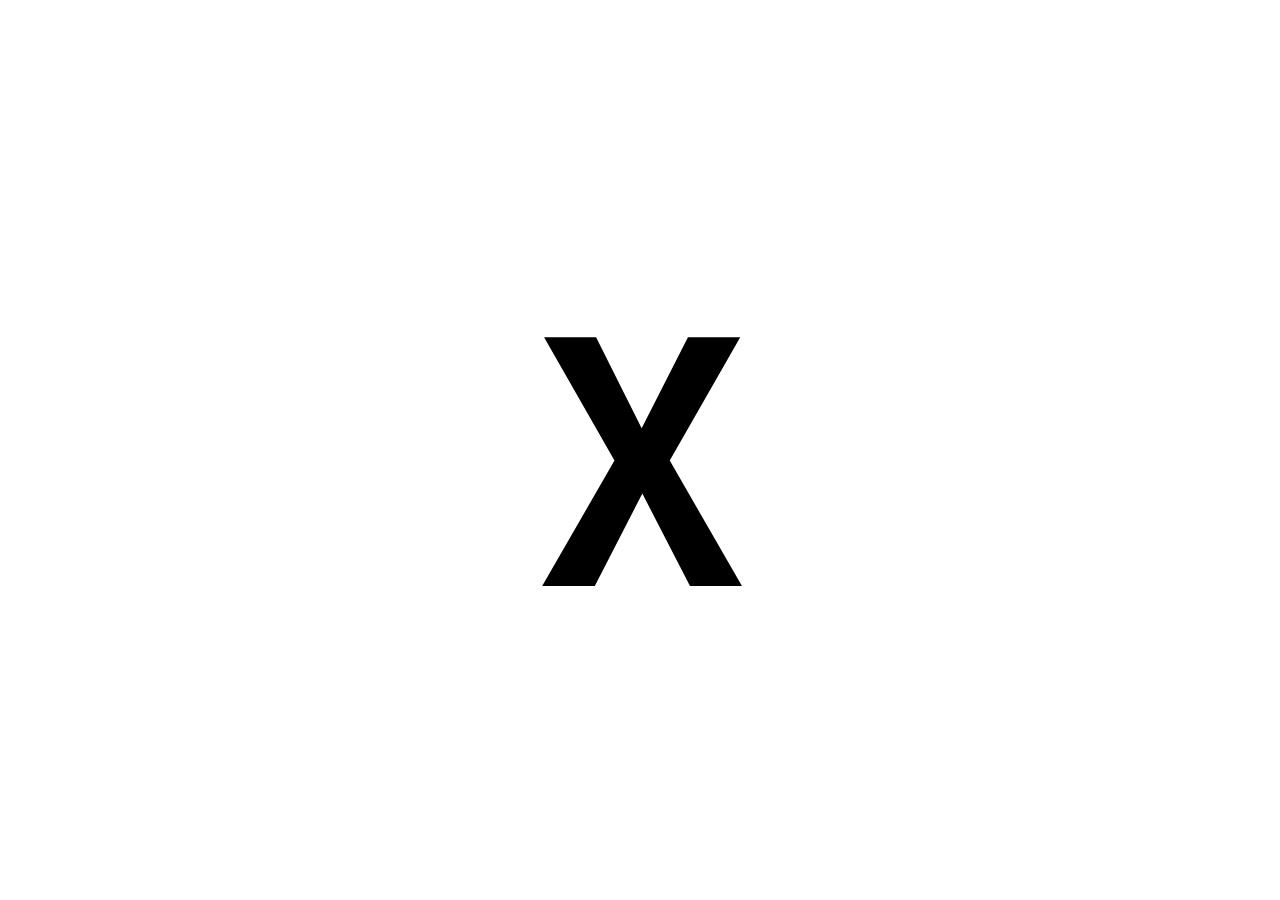
<file: index.html>
<!DOCTYPE html>
<html class="no-touch" lang="en-US">
<head>
    <meta charset="UTF-8">
    <meta name="viewport" content="width=device-width, initial-scale=1.0">
    <title>daxos.capital</title>
    <meta name="description" content="We invest in startups...early">
    <link rel="stylesheet" href="css/style.css">
</head>
<body class="home home-page l-body header_hor state_default">
    <div class="preloader"></div>
    <div class="l-canvas">
        <header id="page-header" class="l-header pos_static">
            <div class="l-subheader at_middle">
                <div class="l-subheader-h">
                    <div class="l-subheader-cell at_left">
                        <div class="logo-border">
                            <a href="index.html">
                                <h1>Daxos|Capital</h1>
                            </a>
                        </div>
                    </div>
                    <div class="l-subheader-cell at_right">
                        <div class="daxos-menu">
                            <div class="nav-right">
                                <div class="nav-button">
                                    <div class="bar top"></div>
                                    <div class="bar middle"></div>
                                    <div class="bar bottom"></div>
                                </div>
                            </div>
                        </div>
                        <nav class="daxos-menu-sidebar sidebar-item">
                            <ul class="menu">
                                <li class="current-menu-item"><a href="index.html">Home</a></li>
                                <li><a href="about.html">About</a></li>
                                <li><a href="mission.html">Mission</a></li>
                                <li><a href="thesis.html">Thesis</a></li>
                                <li><a href="portfolio.html">Portfolio</a></li>
                                <li><a href="contact.html">Contact</a></li>
                            </ul>
                        </nav>
                    </div>
                </div>
            </div>
        </header>

        <main id="page-content">
            <section id="fancy-text">
                <div id="fancytextwrapper">
                    <span class="typed-prefix">\ daxos capital is a seed stage angel fund supporting founders and their mission to disrupt finance \</span>
                    <div class="typed-wrapper">
                        <span class="typed-main"></span><span class="typed-cursor">|</span>
                    </div>
                </div>
            </section>
        </main>

        <footer id="page-footer" class="l-footer">
            <div class="footer-content">
                <span>Daxos|Capital</span>
            </div>
        </footer>
    </div>

    <script src="js/custom_script.js"></script>
</body>
</html>
</file>
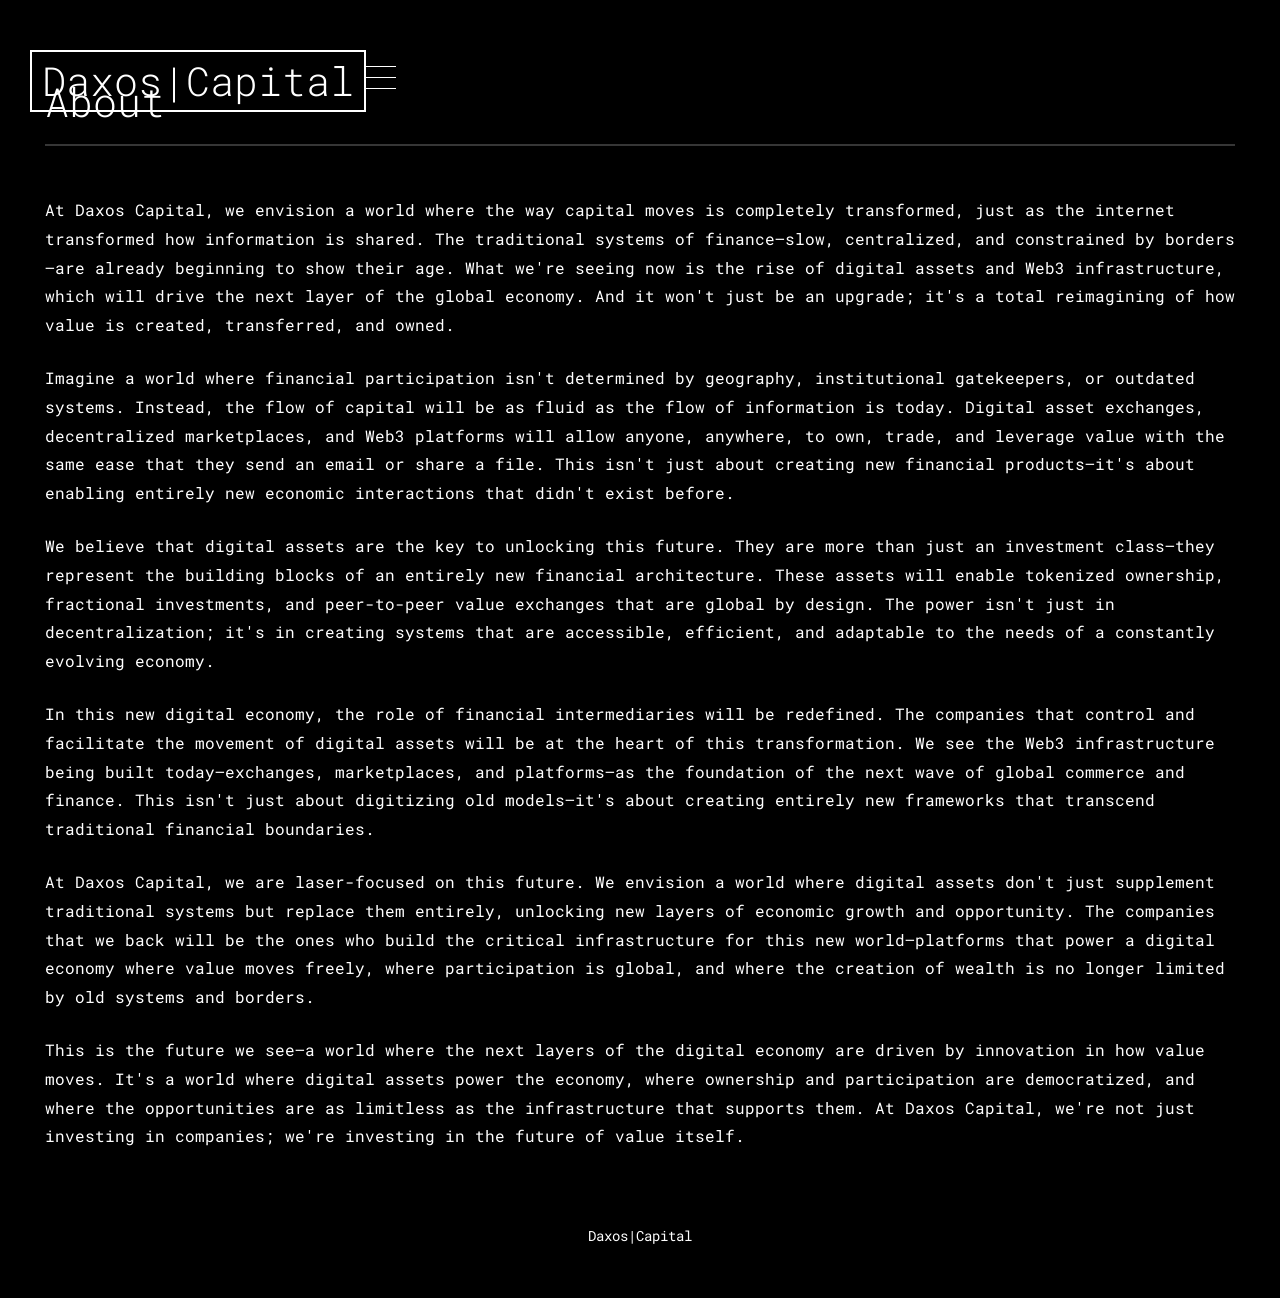
<file: about.html>
<!DOCTYPE html>
<html class="no-touch" lang="en-US">
<head>
    <meta charset="UTF-8">
    <meta name="viewport" content="width=device-width, initial-scale=1.0">
    <title>About - Daxos|Capital</title>
    <meta name="description" content="At Daxos Capital, we envision a world where the way capital moves is completely transformed.">
    <link rel="stylesheet" href="css/style.css">
</head>
<body class="page l-body header_hor state_default">
    <div class="l-canvas">
        <header id="page-header" class="l-header pos_static">
            <div class="l-subheader at_middle">
                <div class="l-subheader-h">
                    <div class="l-subheader-cell at_left">
                        <div class="logo-border">
                            <a href="index.html">
                                <h1>Daxos|Capital</h1>
                            </a>
                        </div>
                    </div>
                    <div class="l-subheader-cell at_right">
                        <div class="daxos-menu">
                            <div class="nav-right">
                                <div class="nav-button">
                                    <div class="bar top"></div>
                                    <div class="bar middle"></div>
                                    <div class="bar bottom"></div>
                                </div>
                            </div>
                        </div>
                        <nav class="daxos-menu-sidebar sidebar-item">
                            <ul class="menu">
                                <li><a href="index.html">Home</a></li>
                                <li class="current-menu-item"><a href="about.html">About</a></li>
                                <li><a href="mission.html">Mission</a></li>
                                <li><a href="thesis.html">Thesis</a></li>
                                <li><a href="portfolio.html">Portfolio</a></li>
                                <li><a href="contact.html">Contact</a></li>
                            </ul>
                        </nav>
                    </div>
                </div>
            </div>
        </header>

        <main id="page-content">
            <div class="l-section-h">
                <h1 class="entry-title">About</h1>
                <div class="page-body-content">
                    <p>At Daxos Capital, we envision a world where the way capital moves is completely transformed, just as the internet transformed how information is shared. The traditional systems of finance—slow, centralized, and constrained by borders—are already beginning to show their age. What we're seeing now is the rise of digital assets and Web3 infrastructure, which will drive the next layer of the global economy. And it won't just be an upgrade; it's a total reimagining of how value is created, transferred, and owned.</p>

                    <p>Imagine a world where financial participation isn't determined by geography, institutional gatekeepers, or outdated systems. Instead, the flow of capital will be as fluid as the flow of information is today. Digital asset exchanges, decentralized marketplaces, and Web3 platforms will allow anyone, anywhere, to own, trade, and leverage value with the same ease that they send an email or share a file. This isn't just about creating new financial products—it's about enabling entirely new economic interactions that didn't exist before.</p>

                    <p>We believe that digital assets are the key to unlocking this future. They are more than just an investment class—they represent the building blocks of an entirely new financial architecture. These assets will enable tokenized ownership, fractional investments, and peer-to-peer value exchanges that are global by design. The power isn't just in decentralization; it's in creating systems that are accessible, efficient, and adaptable to the needs of a constantly evolving economy.</p>

                    <p>In this new digital economy, the role of financial intermediaries will be redefined. The companies that control and facilitate the movement of digital assets will be at the heart of this transformation. We see the Web3 infrastructure being built today—exchanges, marketplaces, and platforms—as the foundation of the next wave of global commerce and finance. This isn't just about digitizing old models—it's about creating entirely new frameworks that transcend traditional financial boundaries.</p>

                    <p>At Daxos Capital, we are laser-focused on this future. We envision a world where digital assets don't just supplement traditional systems but replace them entirely, unlocking new layers of economic growth and opportunity. The companies that we back will be the ones who build the critical infrastructure for this new world—platforms that power a digital economy where value moves freely, where participation is global, and where the creation of wealth is no longer limited by old systems and borders.</p>

                    <p>This is the future we see—a world where the next layers of the digital economy are driven by innovation in how value moves. It's a world where digital assets power the economy, where ownership and participation are democratized, and where the opportunities are as limitless as the infrastructure that supports them. At Daxos Capital, we're not just investing in companies; we're investing in the future of value itself.</p>
                </div>
            </div>
        </main>

        <footer id="page-footer" class="l-footer">
            <div class="footer-content">
                <span>Daxos|Capital</span>
            </div>
        </footer>
    </div>

    <script src="js/custom_script.js"></script>
</body>
</html>
</file>
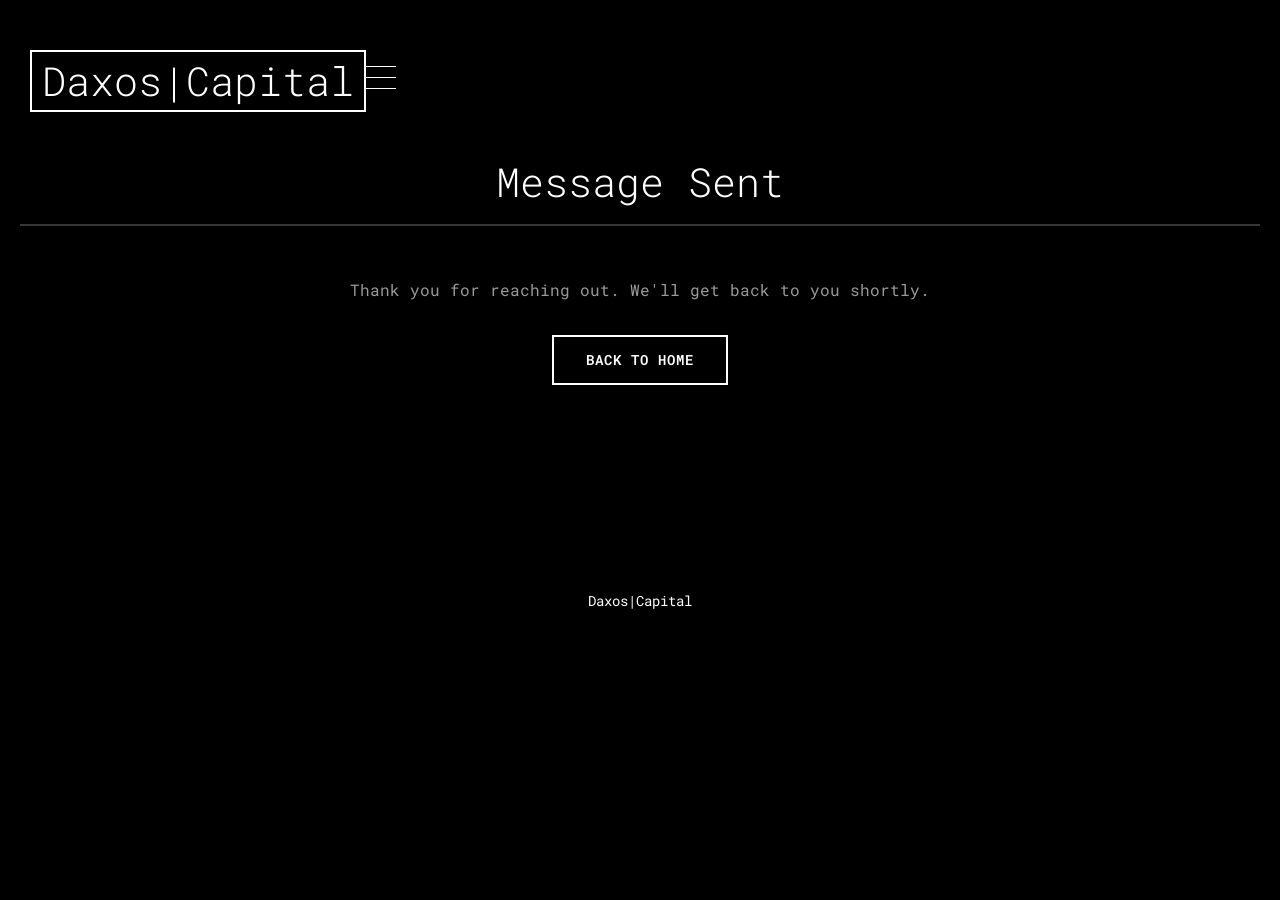
<file: contact-success.html>
<!DOCTYPE html>
<html class="no-touch" lang="en-US">
<head>
    <meta charset="UTF-8">
    <meta name="viewport" content="width=device-width, initial-scale=1.0">
    <title>Message Sent - Daxos|Capital</title>
    <link rel="stylesheet" href="css/style.css">
</head>
<body class="page l-body header_hor state_default">
    <div class="l-canvas">
        <header id="page-header" class="l-header pos_static">
            <div class="l-subheader at_middle">
                <div class="l-subheader-h">
                    <div class="l-subheader-cell at_left">
                        <div class="logo-border">
                            <a href="index.html">
                                <h1>Daxos|Capital</h1>
                            </a>
                        </div>
                    </div>
                    <div class="l-subheader-cell at_right">
                        <div class="daxos-menu">
                            <div class="nav-right">
                                <div class="nav-button">
                                    <div class="bar top"></div>
                                    <div class="bar middle"></div>
                                    <div class="bar bottom"></div>
                                </div>
                            </div>
                        </div>
                        <nav class="daxos-menu-sidebar sidebar-item">
                            <ul class="menu">
                                <li><a href="index.html">Home</a></li>
                                <li><a href="about.html">About</a></li>
                                <li><a href="mission.html">Mission</a></li>
                                <li><a href="thesis.html">Thesis</a></li>
                                <li><a href="portfolio.html">Portfolio</a></li>
                                <li><a href="contact.html">Contact</a></li>
                            </ul>
                        </nav>
                    </div>
                </div>
            </div>
        </header>

        <main id="page-content">
            <div class="l-section-h" style="text-align:center;padding:80px 20px;">
                <h1 class="entry-title">Message Sent</h1>
                <p style="font-family:var(--primary-font);color:#999;font-size:16px;margin-top:20px;line-height:1.8;">
                    Thank you for reaching out. We'll get back to you shortly.
                </p>
                <a href="index.html" class="form-submit" style="display:inline-block;margin-top:30px;text-decoration:none;">Back to Home</a>
            </div>
        </main>

        <footer id="page-footer" class="l-footer">
            <div class="footer-content">
                <span>Daxos|Capital</span>
            </div>
        </footer>
    </div>

    <script src="js/custom_script.js"></script>
</body>
</html>
</file>
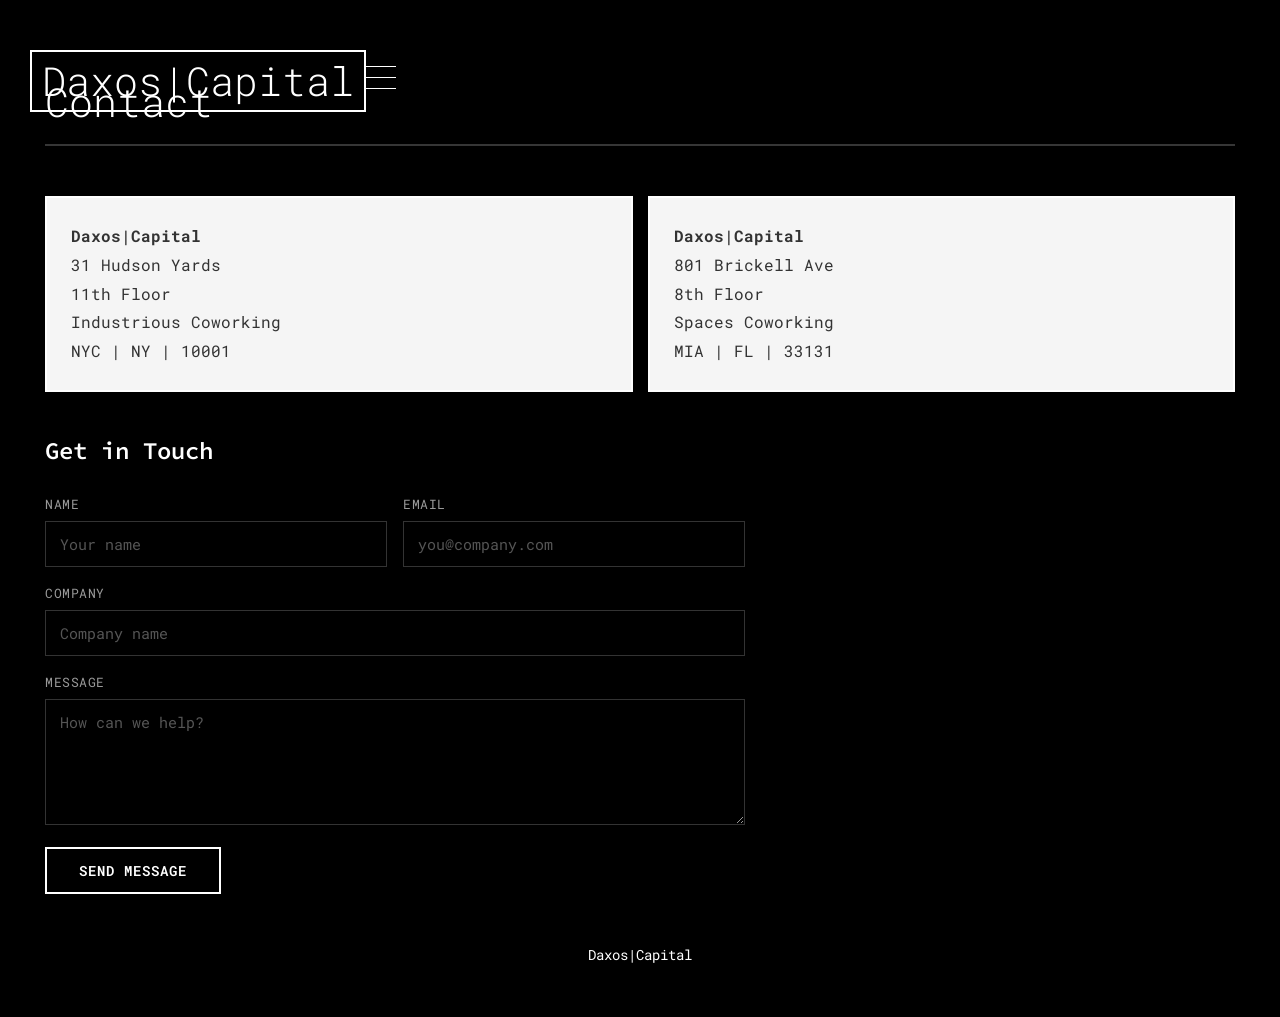
<file: contact.html>
<!DOCTYPE html>
<html class="no-touch" lang="en-US">
<head>
    <meta charset="UTF-8">
    <meta name="viewport" content="width=device-width, initial-scale=1.0">
    <title>Contact - Daxos|Capital</title>
    <meta name="description" content="Contact Daxos|Capital - NYC and Miami offices.">
    <link rel="stylesheet" href="css/style.css">
</head>
<body class="page l-body header_hor state_default">
    <div class="l-canvas">
        <header id="page-header" class="l-header pos_static">
            <div class="l-subheader at_middle">
                <div class="l-subheader-h">
                    <div class="l-subheader-cell at_left">
                        <div class="logo-border">
                            <a href="index.html">
                                <h1>Daxos|Capital</h1>
                            </a>
                        </div>
                    </div>
                    <div class="l-subheader-cell at_right">
                        <div class="daxos-menu">
                            <div class="nav-right">
                                <div class="nav-button">
                                    <div class="bar top"></div>
                                    <div class="bar middle"></div>
                                    <div class="bar bottom"></div>
                                </div>
                            </div>
                        </div>
                        <nav class="daxos-menu-sidebar sidebar-item">
                            <ul class="menu">
                                <li><a href="index.html">Home</a></li>
                                <li><a href="about.html">About</a></li>
                                <li><a href="mission.html">Mission</a></li>
                                <li><a href="thesis.html">Thesis</a></li>
                                <li><a href="portfolio.html">Portfolio</a></li>
                                <li class="current-menu-item"><a href="contact.html">Contact</a></li>
                            </ul>
                        </nav>
                    </div>
                </div>
            </div>
        </header>

        <main id="page-content">
            <div class="l-section-h">
                <h1 class="entry-title">Contact</h1>

                <div class="contact-grid">
                    <!-- NYC Office -->
                    <a href="https://www.google.com/maps/dir//Industrious+SoHo+West,+325+Hudson+St+4th+Floor,+New+York,+NY+10013" target="_blank" class="custom-contact-box">
                        <p><strong>Daxos|Capital</strong></p>
                        <p>31 Hudson Yards</p>
                        <p>11th Floor</p>
                        <p>Industrious Coworking</p>
                        <p>NYC | NY | 10001</p>
                    </a>

                    <!-- Miami Office -->
                    <a href="https://www.google.com/maps/place/Spaces+-+Miami+-+One+Brickell/" target="_blank" class="custom-contact-box">
                        <p><strong>Daxos|Capital</strong></p>
                        <p>801 Brickell Ave</p>
                        <p>8th Floor</p>
                        <p>Spaces Coworking</p>
                        <p>MIA | FL | 33131</p>
                    </a>
                </div>

                <div class="contact-form-section">
                    <h2 class="contact-form-title">Get in Touch</h2>
                    <form name="contact" method="POST" data-netlify="true" netlify-honeypot="bot-field" action="/contact-success.html">
                        <input type="hidden" name="form-name" value="contact" />
                        <p class="hidden" style="display:none;"><label>Don't fill this out: <input name="bot-field" /></label></p>
                        <div class="form-row">
                            <div class="form-group">
                                <label for="name">Name</label>
                                <input type="text" id="name" name="name" required placeholder="Your name" />
                            </div>
                            <div class="form-group">
                                <label for="email">Email</label>
                                <input type="email" id="email" name="email" required placeholder="you@company.com" />
                            </div>
                        </div>
                        <div class="form-group">
                            <label for="company">Company</label>
                            <input type="text" id="company" name="company" placeholder="Company name" />
                        </div>
                        <div class="form-group">
                            <label for="message">Message</label>
                            <textarea id="message" name="message" rows="5" required placeholder="How can we help?"></textarea>
                        </div>
                        <button type="submit" class="form-submit">Send Message</button>
                    </form>
                </div>
            </div>
        </main>

        <footer id="page-footer" class="l-footer">
            <div class="footer-content">
                <span>Daxos|Capital</span>
            </div>
        </footer>
    </div>

    <script src="js/custom_script.js"></script>
</body>
</html>
</file>
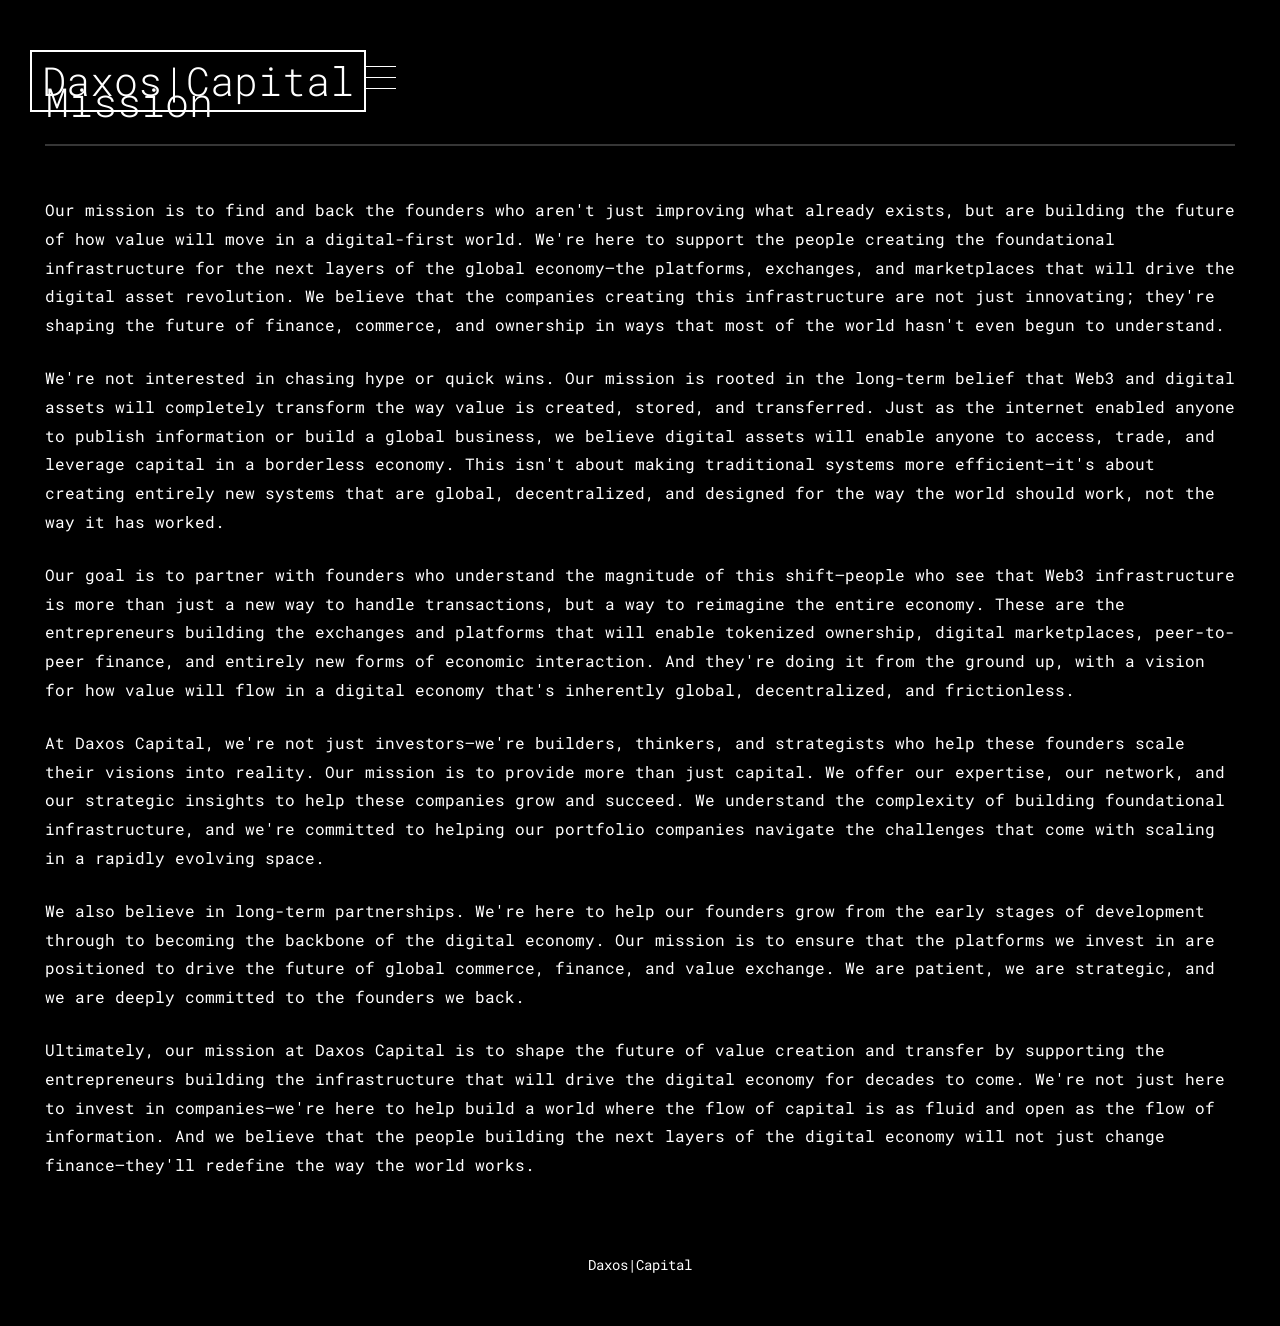
<file: mission.html>
<!DOCTYPE html>
<html class="no-touch" lang="en-US">
<head>
    <meta charset="UTF-8">
    <meta name="viewport" content="width=device-width, initial-scale=1.0">
    <title>Mission - Daxos|Capital</title>
    <meta name="description" content="Our mission is to find and back the founders building the future of how value will move in a digital-first world.">
    <link rel="stylesheet" href="css/style.css">
</head>
<body class="page l-body header_hor state_default">
    <div class="l-canvas">
        <header id="page-header" class="l-header pos_static">
            <div class="l-subheader at_middle">
                <div class="l-subheader-h">
                    <div class="l-subheader-cell at_left">
                        <div class="logo-border">
                            <a href="index.html">
                                <h1>Daxos|Capital</h1>
                            </a>
                        </div>
                    </div>
                    <div class="l-subheader-cell at_right">
                        <div class="daxos-menu">
                            <div class="nav-right">
                                <div class="nav-button">
                                    <div class="bar top"></div>
                                    <div class="bar middle"></div>
                                    <div class="bar bottom"></div>
                                </div>
                            </div>
                        </div>
                        <nav class="daxos-menu-sidebar sidebar-item">
                            <ul class="menu">
                                <li><a href="index.html">Home</a></li>
                                <li><a href="about.html">About</a></li>
                                <li class="current-menu-item"><a href="mission.html">Mission</a></li>
                                <li><a href="thesis.html">Thesis</a></li>
                                <li><a href="portfolio.html">Portfolio</a></li>
                                <li><a href="contact.html">Contact</a></li>
                            </ul>
                        </nav>
                    </div>
                </div>
            </div>
        </header>

        <main id="page-content">
            <div class="l-section-h">
                <h1 class="entry-title">Mission</h1>
                <div class="page-body-content">
                    <p>Our mission is to find and back the founders who aren't just improving what already exists, but are building the future of how value will move in a digital-first world. We're here to support the people creating the foundational infrastructure for the next layers of the global economy—the platforms, exchanges, and marketplaces that will drive the digital asset revolution. We believe that the companies creating this infrastructure are not just innovating; they're shaping the future of finance, commerce, and ownership in ways that most of the world hasn't even begun to understand.</p>

                    <p>We're not interested in chasing hype or quick wins. Our mission is rooted in the long-term belief that Web3 and digital assets will completely transform the way value is created, stored, and transferred. Just as the internet enabled anyone to publish information or build a global business, we believe digital assets will enable anyone to access, trade, and leverage capital in a borderless economy. This isn't about making traditional systems more efficient—it's about creating entirely new systems that are global, decentralized, and designed for the way the world should work, not the way it has worked.</p>

                    <p>Our goal is to partner with founders who understand the magnitude of this shift—people who see that Web3 infrastructure is more than just a new way to handle transactions, but a way to reimagine the entire economy. These are the entrepreneurs building the exchanges and platforms that will enable tokenized ownership, digital marketplaces, peer-to-peer finance, and entirely new forms of economic interaction. And they're doing it from the ground up, with a vision for how value will flow in a digital economy that's inherently global, decentralized, and frictionless.</p>

                    <p>At Daxos Capital, we're not just investors—we're builders, thinkers, and strategists who help these founders scale their visions into reality. Our mission is to provide more than just capital. We offer our expertise, our network, and our strategic insights to help these companies grow and succeed. We understand the complexity of building foundational infrastructure, and we're committed to helping our portfolio companies navigate the challenges that come with scaling in a rapidly evolving space.</p>

                    <p>We also believe in long-term partnerships. We're here to help our founders grow from the early stages of development through to becoming the backbone of the digital economy. Our mission is to ensure that the platforms we invest in are positioned to drive the future of global commerce, finance, and value exchange. We are patient, we are strategic, and we are deeply committed to the founders we back.</p>

                    <p>Ultimately, our mission at Daxos Capital is to shape the future of value creation and transfer by supporting the entrepreneurs building the infrastructure that will drive the digital economy for decades to come. We're not just here to invest in companies—we're here to help build a world where the flow of capital is as fluid and open as the flow of information. And we believe that the people building the next layers of the digital economy will not just change finance—they'll redefine the way the world works.</p>
                </div>
            </div>
        </main>

        <footer id="page-footer" class="l-footer">
            <div class="footer-content">
                <span>Daxos|Capital</span>
            </div>
        </footer>
    </div>

    <script src="js/custom_script.js"></script>
</body>
</html>
</file>
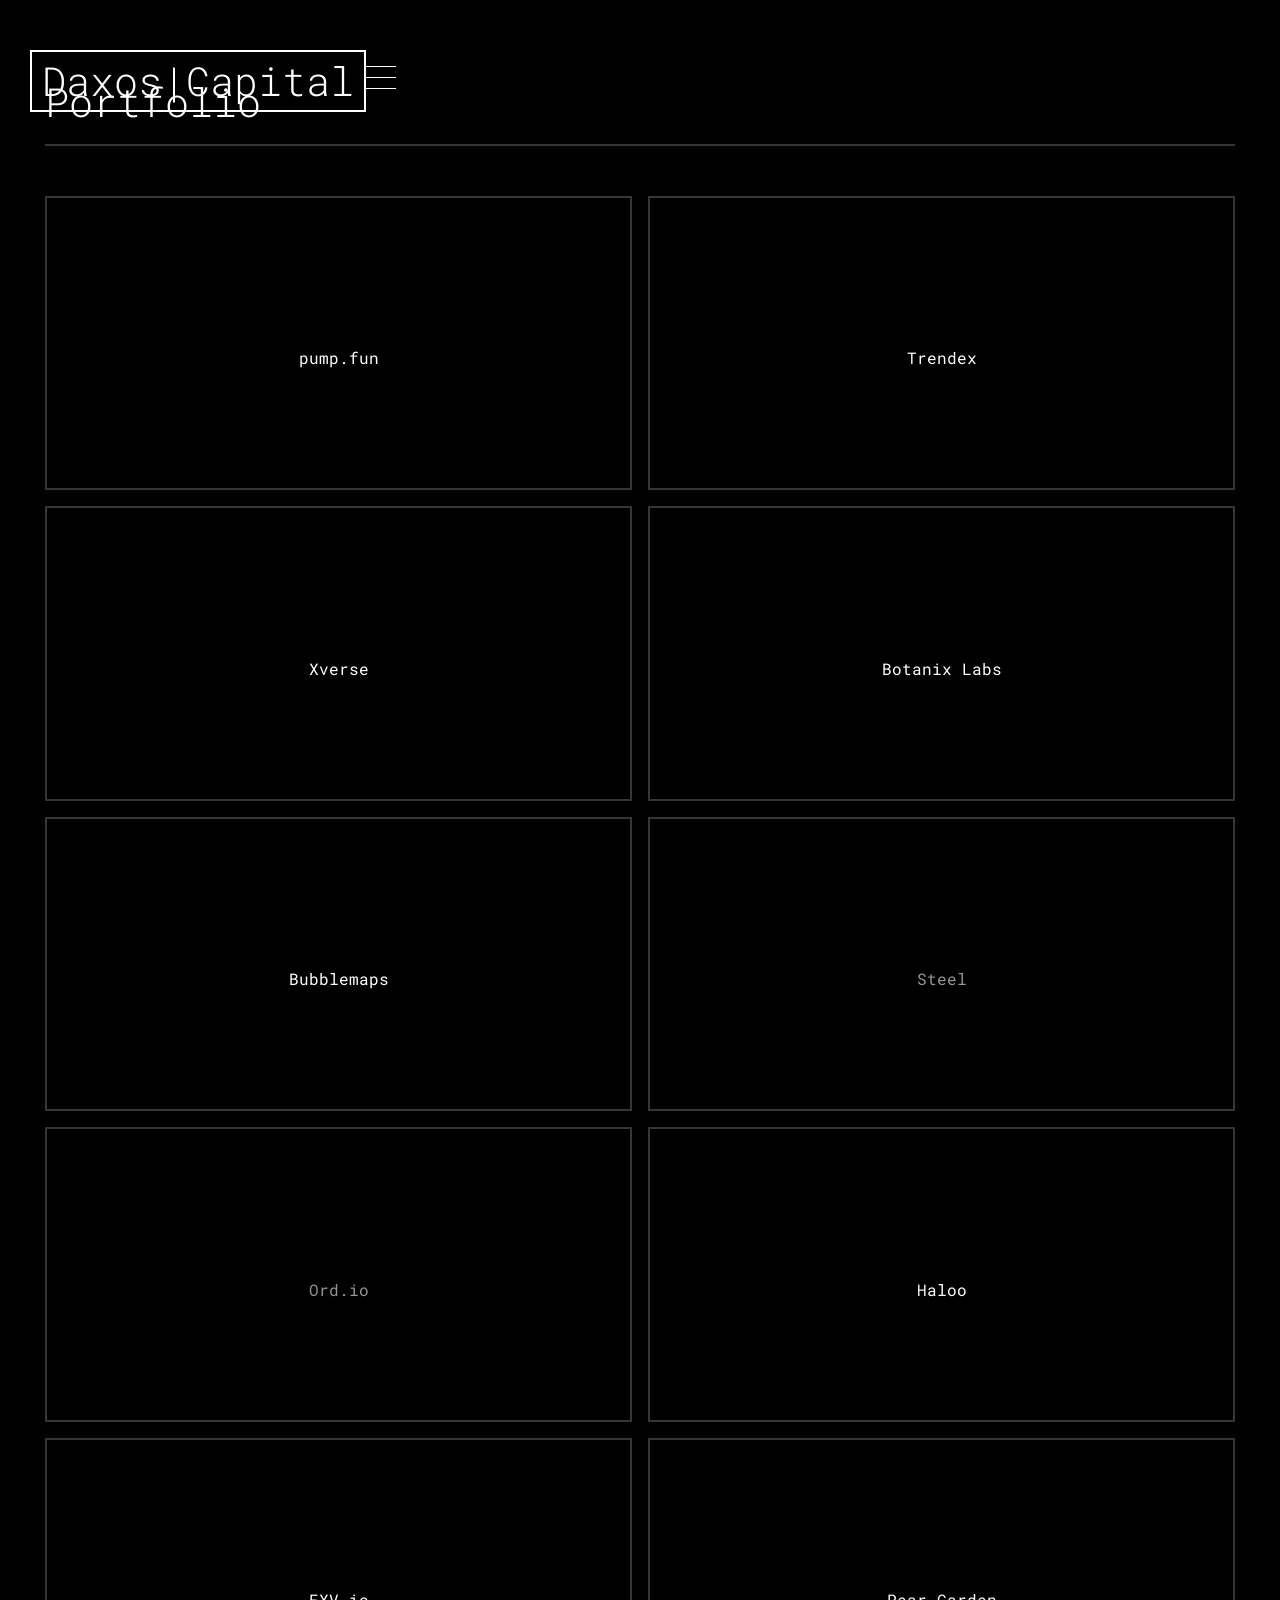
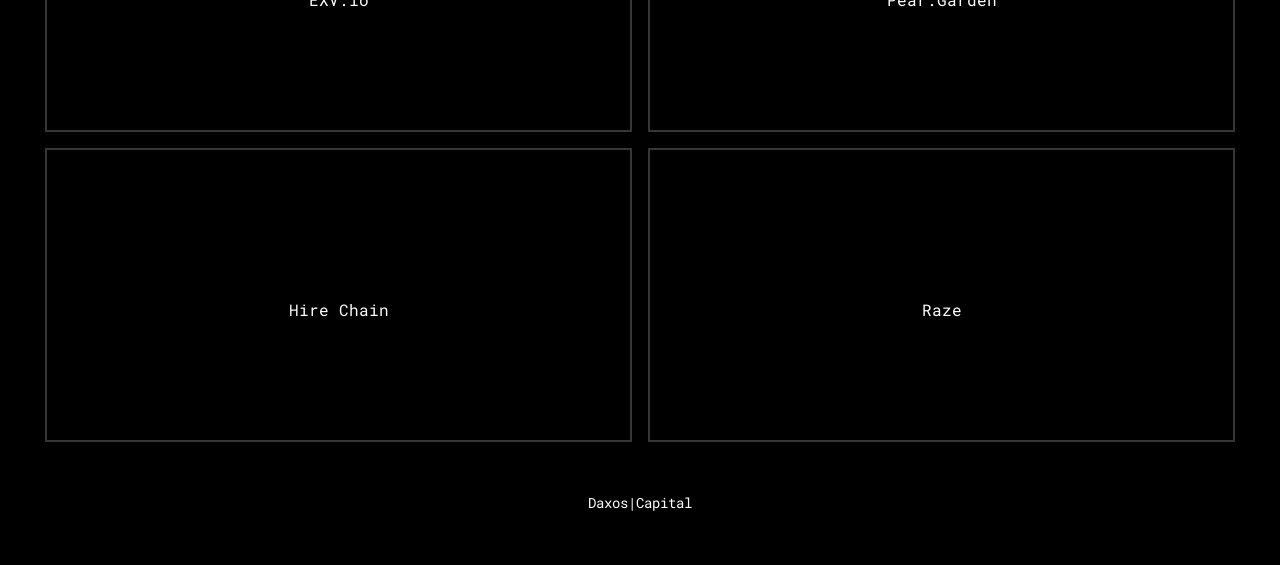
<file: portfolio.html>
<!DOCTYPE html>
<html class="no-touch" lang="en-US">
<head>
    <meta charset="UTF-8">
    <meta name="viewport" content="width=device-width, initial-scale=1.0">
    <title>Portfolio - Daxos|Capital</title>
    <meta name="description" content="Daxos|Capital portfolio companies.">
    <link rel="stylesheet" href="css/style.css">
</head>
<body class="page l-body header_hor state_default">
    <div class="l-canvas">
        <header id="page-header" class="l-header pos_static">
            <div class="l-subheader at_middle">
                <div class="l-subheader-h">
                    <div class="l-subheader-cell at_left">
                        <div class="logo-border">
                            <a href="index.html">
                                <h1>Daxos|Capital</h1>
                            </a>
                        </div>
                    </div>
                    <div class="l-subheader-cell at_right">
                        <div class="daxos-menu">
                            <div class="nav-right">
                                <div class="nav-button">
                                    <div class="bar top"></div>
                                    <div class="bar middle"></div>
                                    <div class="bar bottom"></div>
                                </div>
                            </div>
                        </div>
                        <nav class="daxos-menu-sidebar sidebar-item">
                            <ul class="menu">
                                <li><a href="index.html">Home</a></li>
                                <li><a href="about.html">About</a></li>
                                <li><a href="mission.html">Mission</a></li>
                                <li><a href="thesis.html">Thesis</a></li>
                                <li class="current-menu-item"><a href="portfolio.html">Portfolio</a></li>
                                <li><a href="contact.html">Contact</a></li>
                            </ul>
                        </nav>
                    </div>
                </div>
            </div>
        </header>

        <main id="page-content">
            <div class="l-section-h">
                <h1 class="entry-title">Portfolio</h1>
            </div>

            <section class="portfolio-section">
                <div class="l-section-h">
                    <!-- Row 1 -->
                    <div class="portfolio-grid">
                        <div class="portfolio-box">
                            <a href="https://pump.fun/" target="_blank" class="company-link">pump.fun</a>
                        </div>
                        <div class="portfolio-box">
                            <a href="https://en.trendex.vip/" target="_blank" class="company-link">Trendex</a>
                        </div>
                    </div>

                    <!-- Row 2 -->
                    <div class="portfolio-grid" style="margin-top: 1rem;">
                        <div class="portfolio-box">
                            <a href="https://www.xverse.app/" target="_blank" class="company-link">Xverse</a>
                        </div>
                        <div class="portfolio-box">
                            <a href="https://www.botanixlabs.xyz/en/home" target="_blank" class="company-link">Botanix Labs</a>
                        </div>
                    </div>

                    <!-- Row 3 -->
                    <div class="portfolio-grid" style="margin-top: 1rem;">
                        <div class="portfolio-box">
                            <a href="https://bubblemaps.io/" target="_blank" class="company-link">Bubblemaps</a>
                        </div>
                        <div class="portfolio-box ordio">
                            <a href="https://steel.dev/" target="_blank" class="company-link">Steel</a>
                        </div>
                    </div>

                    <!-- Row 4 -->
                    <div class="portfolio-grid" style="margin-top: 1rem;">
                        <div class="portfolio-box ordio">
                            <a href="https://www.ord.io" target="_blank" class="company-link">Ord.io</a>
                        </div>
                        <div class="portfolio-box">
                            <a href="https://haloo.ai" target="_blank" class="company-link">Haloo</a>
                        </div>
                    </div>

                    <!-- Row 5 -->
                    <div class="portfolio-grid" style="margin-top: 1rem;">
                        <div class="portfolio-box">
                            <a href="https://exv.io" target="_blank" class="company-link">EXV.io</a>
                        </div>
                        <div class="portfolio-box">
                            <a href="https://www.pear.garden" target="_blank" class="company-link">Pear.Garden</a>
                        </div>
                    </div>

                    <!-- Row 6 -->
                    <div class="portfolio-grid" style="margin-top: 1rem;">
                        <div class="portfolio-box">
                            <a href="https://www.hirechain.io/" target="_blank" class="company-link">Hire Chain</a>
                        </div>
                        <div class="portfolio-box">
                            <a href="https://raze.finance/" target="_blank" class="company-link">Raze</a>
                        </div>
                    </div>
                </div>
            </section>
        </main>

        <footer id="page-footer" class="l-footer">
            <div class="footer-content">
                <span>Daxos|Capital</span>
            </div>
        </footer>
    </div>

    <script src="js/custom_script.js"></script>
</body>
</html>
</file>
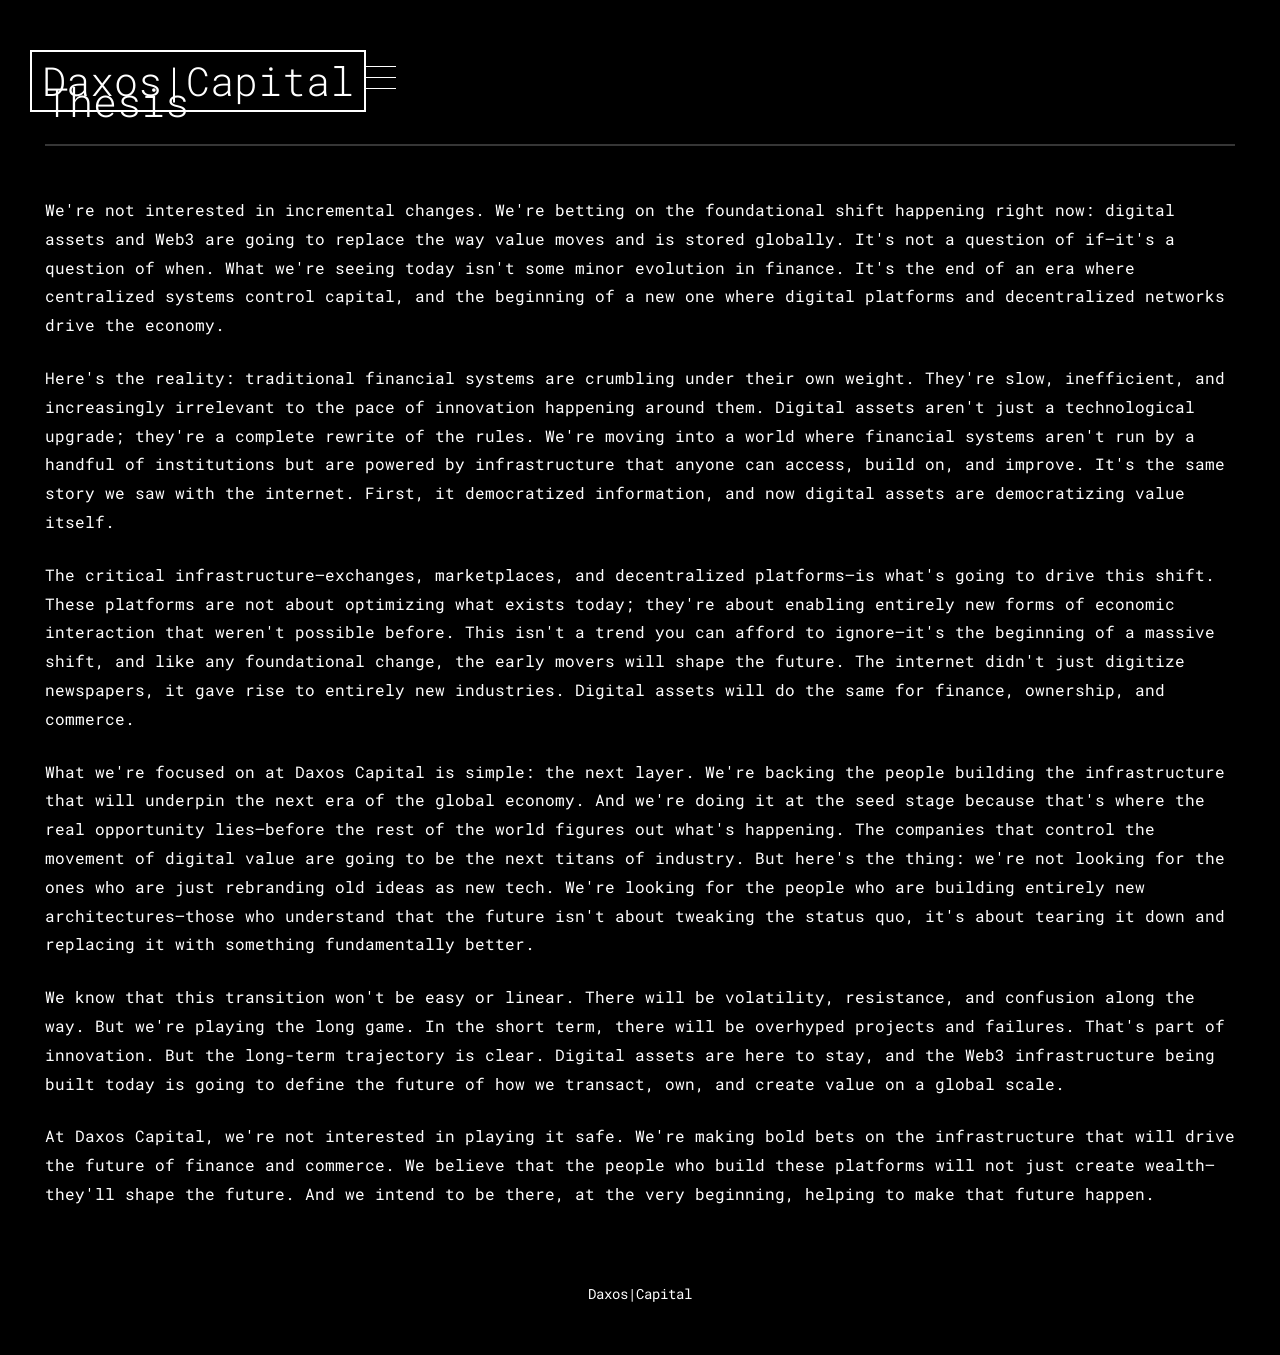
<file: thesis.html>
<!DOCTYPE html>
<html class="no-touch" lang="en-US">
<head>
    <meta charset="UTF-8">
    <meta name="viewport" content="width=device-width, initial-scale=1.0">
    <title>Thesis - Daxos|Capital</title>
    <meta name="description" content="Digital asset marketplaces ARE the killer app. Our mission at Daxos|Capital is to invest in them, early.">
    <link rel="stylesheet" href="css/style.css">
</head>
<body class="page l-body header_hor state_default">
    <div class="l-canvas">
        <header id="page-header" class="l-header pos_static">
            <div class="l-subheader at_middle">
                <div class="l-subheader-h">
                    <div class="l-subheader-cell at_left">
                        <div class="logo-border">
                            <a href="index.html">
                                <h1>Daxos|Capital</h1>
                            </a>
                        </div>
                    </div>
                    <div class="l-subheader-cell at_right">
                        <div class="daxos-menu">
                            <div class="nav-right">
                                <div class="nav-button">
                                    <div class="bar top"></div>
                                    <div class="bar middle"></div>
                                    <div class="bar bottom"></div>
                                </div>
                            </div>
                        </div>
                        <nav class="daxos-menu-sidebar sidebar-item">
                            <ul class="menu">
                                <li><a href="index.html">Home</a></li>
                                <li><a href="about.html">About</a></li>
                                <li><a href="mission.html">Mission</a></li>
                                <li class="current-menu-item"><a href="thesis.html">Thesis</a></li>
                                <li><a href="portfolio.html">Portfolio</a></li>
                                <li><a href="contact.html">Contact</a></li>
                            </ul>
                        </nav>
                    </div>
                </div>
            </div>
        </header>

        <main id="page-content">
            <div class="l-section-h">
                <h1 class="entry-title">Thesis</h1>
                <div class="page-body-content">
                    <p>We're not interested in incremental changes. We're betting on the foundational shift happening right now: digital assets and Web3 are going to replace the way value moves and is stored globally. It's not a question of if—it's a question of when. What we're seeing today isn't some minor evolution in finance. It's the end of an era where centralized systems control capital, and the beginning of a new one where digital platforms and decentralized networks drive the economy.</p>

                    <p>Here's the reality: traditional financial systems are crumbling under their own weight. They're slow, inefficient, and increasingly irrelevant to the pace of innovation happening around them. Digital assets aren't just a technological upgrade; they're a complete rewrite of the rules. We're moving into a world where financial systems aren't run by a handful of institutions but are powered by infrastructure that anyone can access, build on, and improve. It's the same story we saw with the internet. First, it democratized information, and now digital assets are democratizing value itself.</p>

                    <p>The critical infrastructure—exchanges, marketplaces, and decentralized platforms—is what's going to drive this shift. These platforms are not about optimizing what exists today; they're about enabling entirely new forms of economic interaction that weren't possible before. This isn't a trend you can afford to ignore—it's the beginning of a massive shift, and like any foundational change, the early movers will shape the future. The internet didn't just digitize newspapers, it gave rise to entirely new industries. Digital assets will do the same for finance, ownership, and commerce.</p>

                    <p>What we're focused on at Daxos Capital is simple: the next layer. We're backing the people building the infrastructure that will underpin the next era of the global economy. And we're doing it at the seed stage because that's where the real opportunity lies—before the rest of the world figures out what's happening. The companies that control the movement of digital value are going to be the next titans of industry. But here's the thing: we're not looking for the ones who are just rebranding old ideas as new tech. We're looking for the people who are building entirely new architectures—those who understand that the future isn't about tweaking the status quo, it's about tearing it down and replacing it with something fundamentally better.</p>

                    <p>We know that this transition won't be easy or linear. There will be volatility, resistance, and confusion along the way. But we're playing the long game. In the short term, there will be overhyped projects and failures. That's part of innovation. But the long-term trajectory is clear. Digital assets are here to stay, and the Web3 infrastructure being built today is going to define the future of how we transact, own, and create value on a global scale.</p>

                    <p>At Daxos Capital, we're not interested in playing it safe. We're making bold bets on the infrastructure that will drive the future of finance and commerce. We believe that the people who build these platforms will not just create wealth—they'll shape the future. And we intend to be there, at the very beginning, helping to make that future happen.</p>
                </div>
            </div>
        </main>

        <footer id="page-footer" class="l-footer">
            <div class="footer-content">
                <span>Daxos|Capital</span>
            </div>
        </footer>
    </div>

    <script src="js/custom_script.js"></script>
</body>
</html>
</file>
<file: css/style.css>
/* Daxos Capital - Static Site Stylesheet
   Merged from impreza-child style.css + responsive.css */

@import url('https://fonts.googleapis.com/css2?family=Roboto+Mono:ital,wght@0,100..700;1,100..700&display=swap');
@import url('https://fonts.googleapis.com/css2?family=Source+Code+Pro:ital,wght@0,200..900;1,200..900&display=swap');

@font-face {
    font-family: 'kalamaya';
    src: url('../fonts/kalamaya-regular-webfont.woff2') format('woff2'),
         url('../fonts/kalamaya-regular-webfont.woff') format('woff'),
         url('../fonts/kalamaya-Regular.ttf') format('truetype');
    font-weight: normal;
    font-style: normal;
}

@font-face {
    font-family: 'OpenSauceOne';
    src: url('../fonts/OpenSauceOne-Regular.woff2') format('woff2'),
         url('../fonts/OpenSauceOne-Regular.woff') format('woff'),
         url('../fonts/OpenSauceOne-Regular.ttf') format('truetype');
    font-weight: 400;
    font-style: normal;
    font-display: swap;
}

@font-face {
    font-family: 'OpenSauceOne';
    src: url('../fonts/OpenSauceOne-Medium.woff2') format('woff2'),
         url('../fonts/OpenSauceOne-Medium.woff') format('woff'),
         url('../fonts/OpenSauceOne-Medium.ttf') format('truetype');
    font-weight: 500;
    font-style: normal;
    font-display: swap;
}

@font-face {
    font-family: 'OpenSauceOne';
    src: url('../fonts/OpenSauceOne-SemiBold.woff2') format('woff2'),
         url('../fonts/OpenSauceOne-SemiBold.woff') format('woff'),
         url('../fonts/OpenSauceOne-SemiBold.ttf') format('truetype');
    font-weight: 600;
    font-style: normal;
    font-display: swap;
}

@font-face {
    font-family: 'OpenSauceOne';
    src: url('../fonts/OpenSauceOne-Bold.woff2') format('woff2'),
         url('../fonts/OpenSauceOne-Bold.woff') format('woff'),
         url('../fonts/OpenSauceOne-Bold.ttf') format('truetype');
    font-weight: 700;
    font-style: normal;
    font-display: swap;
}

@font-face {
    font-family: 'OpenSauceOne';
    src: url('../fonts/OpenSauceOne-ExtraBold.woff2') format('woff2'),
         url('../fonts/OpenSauceOne-ExtraBold.woff') format('woff'),
         url('../fonts/OpenSauceOne-ExtraBold.ttf') format('truetype');
    font-weight: 800;
    font-style: normal;
    font-display: swap;
}

@font-face {
    font-family: 'OpenSauceOne';
    src: url('../fonts/OpenSauceOne-Black.woff2') format('woff2'),
         url('../fonts/OpenSauceOne-Black.woff') format('woff'),
         url('../fonts/OpenSauceOne-Black.ttf') format('truetype');
    font-weight: 900;
    font-style: normal;
    font-display: swap;
}

:root {
    --primary-color: #fff;
    --secondary-color: #363636;
    --black-color: #000;
    --white-color: #fff;
    --primary-font: "Roboto Mono", monospace;
    --secondary-font: "Source Code Pro", monospace;
    --Assistant-font: 'Assistant', sans-serif;
    --Miami-font: 'kalamaya';
    --permanent-marker-font: 'Permanent Marker', cursive;
    --gray-color: #f5f5f5;
}

/* Reset */
*, *::before, *::after {
    box-sizing: border-box;
    margin: 0;
    padding: 0;
}

html {
    scroll-behavior: smooth;
}

body {
    background: #000 !important;
    font-family: var(--primary-font);
    color: var(--primary-color);
    line-height: 1.6;
    -webkit-font-smoothing: antialiased;
    -moz-osx-font-smoothing: grayscale;
    overflow-x: hidden;
}

a {
    text-decoration: none;
    color: var(--primary-color);
    transition: opacity 0.3s ease;
}

a:hover {
    opacity: .9;
}

img {
    max-width: 100%;
    height: auto;
}

h1 {
    color: var(--primary-color) !important;
    font-size: 40px;
    font-weight: 300;
}

h1.entry-title {
    margin-bottom: 50px;
    border-bottom: 2px solid #363636;
    padding-bottom: 10px !important;
    font-size: 40px;
    font-family: var(--primary-font);
}

p {
    font-weight: normal;
    color: var(--primary-color);
}

/* ========================================
   HEADER
   ======================================== */

header#page-header {
    padding-bottom: 20px;
    justify-content: space-between;
    padding-top: 50px;
    position: fixed;
    top: 0;
    left: 0;
    right: 0;
    z-index: 9999;
    display: flex;
    align-items: center;
}

header#page-header .l-subheader-h {
    display: flex;
    align-items: center;
    justify-content: space-between;
    width: 100%;
    max-width: 100%;
    padding: 0 30px;
}

.l-subheader-cell.at_left .logo-border {
    border: 2px solid var(--primary-color);
    padding: 5px 10px;
    display: inline-block;
    transition: border-color 0.3s ease;
    z-index: 9;
    position: relative;
}

.l-subheader-cell.at_left .logo-border:hover {
    border-color: var(--secondary-color);
}

.l-subheader-cell.at_left .logo-border:hover h1 {
    color: var(--secondary-color) !important;
}

.l-subheader-cell.at_left .logo-border h1 {
    color: var(--primary-color);
    font-size: 40px;
    font-weight: 300;
    margin: 0;
    line-height: 1.2;
    transition: color 0.3s ease;
}

.l-subheader-cell.at_left .logo-border a {
    text-decoration: none;
}

/* Hamburger Menu */
.daxos-menu {
    z-index: 9;
}

.daxos-menu .bar {
    display: block;
    height: 1px;
    width: 30px;
    background-color: #FFF;
    margin: 10px auto;
}

.daxos-menu .nav-button {
    cursor: pointer;
    display: inline-block;
    width: auto;
    margin: 0 auto;
    transition: all .7s ease;
    position: relative;
}

.daxos-menu .middle {
    margin: 0 auto;
}

.daxos-menu .bar {
    transition: all .7s ease;
}

.daxos-menu .nav-button.active .top {
    transform: translateY(7px) rotateZ(45deg);
}

.daxos-menu .nav-button.active .bottom {
    transform: translateY(-15px) rotateZ(-45deg);
}

.daxos-menu .nav-button.active .middle {
    width: 0;
}

.daxos-menu .nav-button.active .bar {
    background-color: #FFF;
}

/* Sidebar Menu */
.daxos-menu-sidebar {
    position: fixed;
    height: 100vh;
    top: 0;
    right: 0;
    display: flex;
    background: #000;
    width: 100%;
    padding: 70px 0 0 14%;
    transform: translateX(100%);
    transition: transform .8s cubic-bezier(1, 0, .68, 1);
    z-index: 2;
}

.daxos-menu-sidebar .menu {
    font-size: 50px;
    font-weight: 300;
    line-height: 1;
    color: #000;
    text-transform: capitalize;
    letter-spacing: -.05em;
    list-style: none;
    display: flex;
    flex-direction: column;
    justify-content: center;
}

.daxos-menu-sidebar .menu li {
    padding: 7px 0 8px;
    overflow: hidden;
}

.daxos-menu-sidebar .menu li a {
    position: relative;
    text-decoration: none;
    padding: 0 62px 0 30px;
    display: inline-block;
    color: #FFF;
    line-height: 1.6em;
    font-size: 40px;
    font-weight: 500;
    transform: translateY(140%);
    transition: transform .4s cubic-bezier(1, 0, .68, 1), opacity .2s linear;
}

.daxos-menu-sidebar .menu li.current-menu-item a {
    color: #363636;
}

.nav-active .daxos-menu-sidebar .menu li a {
    transition: transform .1s cubic-bezier(1, 0, .68, 1), opacity .2s linear;
    transform: translateY(0);
    transition-delay: .001s;
}

.nav-active .daxos-menu .nav-right {
    z-index: 3;
    position: relative;
}

.nav-active .daxos-menu-sidebar {
    transform: translateX(0);
}

/* Sticky header */
header#page-header.sticky {
    padding-top: 20px;
    background: rgba(0,0,0,0.95);
    backdrop-filter: blur(10px);
}

/* ========================================
   FOOTER
   ======================================== */

footer#page-footer {
    position: relative;
    padding: 30px 0;
    text-align: center;
    background: transparent;
}

footer#page-footer .footer-content {
    font-family: var(--primary-font);
    color: var(--primary-color);
    font-size: 14px;
    padding: 20px;
}

.home-page footer#page-footer {
    position: absolute;
    bottom: 20px;
    width: 100%;
    z-index: 9999999;
}

/* ========================================
   HOME PAGE - HERO / FANCY TEXT
   ======================================== */

#fancy-text {
    background-repeat: no-repeat;
    background-size: cover;
    height: 100vh;
    width: 100%;
    padding-top: 0vh;
    padding-bottom: 0;
    display: flex;
    align-items: center;
    justify-content: center;
}

#fancytextwrapper {
    max-width: 1370px !important;
    margin: 0 auto;
    padding: 0 45px;
    text-transform: uppercase;
}

.typed-prefix {
    display: block !important;
    font-weight: 600 !important;
    line-height: 1.5 !important;
    font-family: var(--primary-font) !important;
    font-size: 55px;
    color: #ffffff;
    max-width: 100%;
    width: 100%;
}

.typed-main {
    font-family: var(--primary-font) !important;
    line-height: 1.5 !important;
    font-weight: bold !important;
    font-size: 55px;
    color: #ffffff;
    display: inline !important;
    min-height: 110px;
    overflow: hidden;
}

.typed-cursor {
    font-size: 55px;
    color: #ffffff;
    font-weight: 100;
    animation: blink 0.7s infinite;
    display: inline;
}

@keyframes blink {
    0% { opacity: 1; }
    50% { opacity: 0; }
    100% { opacity: 1; }
}

/* ========================================
   PAGE CONTENT
   ======================================== */

#page-content {
    padding-top: 70px;
    min-height: 60vh;
}

.home-page #page-content {
    padding-top: 0;
}

.l-section-h {
    max-width: 1370px;
    margin: 0 auto;
    padding: 0 45px;
}

.page-body-content {
    color: #1a1a1a;
    text-align: left;
    line-height: 1.5;
    font-size: 16px;
    font-family: var(--primary-font);
}

.page-body-content p {
    color: #fff;
    margin-bottom: 1.5rem;
    line-height: 1.8;
    font-size: 16px;
}

/* ========================================
   PORTFOLIO
   ======================================== */

.portfolio-section {
    background: #000;
    padding-top: 0;
}

.portfolio-grid {
    display: grid;
    grid-template-columns: repeat(2, 1fr);
    gap: 1rem;
}

.portfolio-box {
    padding-top: 20%;
    padding-bottom: 20%;
    border: 2px solid #363636;
    display: flex;
    flex-direction: column;
    align-items: center;
    justify-content: center;
    transition: border-color 0.3s ease;
}

.portfolio-box:hover {
    border-color: #256aef;
}

.portfolio-box img {
    max-width: 400px;
    max-height: 80px;
    transition: all ease-in .5s;
    filter: grayscale(100%);
}

.portfolio-box img:hover {
    transform: scale(1.04);
}

.portfolio-box h3 {
    text-align: center;
    display: none;
}

.portfolio-box .company-link {
    color: #fff;
    text-align: center;
    padding-top: 30px;
    display: block;
    font-family: var(--primary-font);
}

.portfolio-box .company-link:hover {
    color: #256aef;
}

.portfolio-box.ordio img {
    max-width: 100px;
    max-height: 20%;
}

.portfolio-box.ordio .company-link {
    color: #959595 !important;
}

/* ========================================
   CONTACT
   ======================================== */

.contact-grid {
    display: grid;
    grid-template-columns: repeat(2, 1fr);
    gap: 15px;
}

.custom-contact-box {
    border: 2px solid var(--primary-color);
    padding: 24px;
    transition: all .5s ease-in;
    background: var(--gray-color);
}

.custom-contact-box:hover {
    border-color: var(--secondary-color);
}

.custom-contact-box p,
.custom-contact-box span {
    color: #333;
    display: block;
    line-height: 1.8;
    font-family: var(--primary-font);
    font-size: 16px;
}

.custom-contact-box .contact-icon {
    margin-bottom: 20px;
    max-width: 85%;
    margin-top: 50px;
}

.custom-contact-box .contact-icon img {
    width: 100%;
}

/* ========================================
   CONTACT FORM
   ======================================== */

.contact-form-section {
    margin-top: 40px;
    max-width: 700px;
}

.contact-form-title {
    font-family: var(--secondary-font);
    font-size: 24px;
    font-weight: 600;
    color: var(--primary-color);
    margin-bottom: 24px;
}

.form-row {
    display: grid;
    grid-template-columns: 1fr 1fr;
    gap: 16px;
}

.form-group {
    margin-bottom: 16px;
}

.form-group label {
    display: block;
    font-family: var(--primary-font);
    font-size: 13px;
    color: #999;
    margin-bottom: 6px;
    text-transform: uppercase;
    letter-spacing: 0.5px;
}

.form-group input,
.form-group textarea {
    width: 100%;
    padding: 12px 14px;
    border: 1px solid #333;
    border-radius: 0;
    background: transparent;
    color: var(--primary-color);
    font-family: var(--primary-font);
    font-size: 15px;
    outline: none;
    transition: border-color 0.3s;
}

.form-group input:focus,
.form-group textarea:focus {
    border-color: var(--primary-color);
}

.form-group input::placeholder,
.form-group textarea::placeholder {
    color: #555;
}

.form-group textarea {
    resize: vertical;
    min-height: 120px;
}

.form-submit {
    display: inline-block;
    padding: 12px 32px;
    border: 2px solid var(--primary-color);
    background: transparent;
    color: var(--primary-color);
    font-family: var(--primary-font);
    font-size: 14px;
    font-weight: 600;
    text-transform: uppercase;
    letter-spacing: 1px;
    cursor: pointer;
    transition: all 0.3s;
}

.form-submit:hover {
    background: var(--primary-color);
    color: #111;
}

/* ========================================
   PRELOADER
   ======================================== */

.preloader {
    position: fixed;
    top: 0;
    bottom: 0;
    left: 0;
    right: 0;
    z-index: 9999999;
    background: var(--white-color);
    display: grid;
    place-content: center;
    font-size: 250px;
    font-weight: 600;
    overflow: hidden;
    white-space: nowrap;
    font-family: var(--primary-font);
    color: #000;
}

.zoom-in {
    font-size: 350px;
    animation: zoom-in .5s infinite;
}

@keyframes zoom-in {
    0% { transform: scale(1); }
    100% { transform: scale(5); }
}

/* ========================================
   RESPONSIVE - from responsive.css
   ======================================== */

@media (min-width: 1281px) {
    :root {
        --header-height: 50px !important;
    }

    .home-page header#page-header {
        padding-top: 50px;
        height: 100vh;
        padding-bottom: 0 !important;
    }

    #fancy-text {
        position: absolute;
        top: 0px;
    }
}

@media only screen and (max-width: 1365px) {
    div.daxos-menu-sidebar {
        padding: 70px 0 0 30px;
    }
}

@media only screen and (max-width: 1024px) {
    .preloader {
        font-size: 70px;
    }
    .zoom-in {
        font-size: 100px;
    }

    @keyframes zoom-in {
        0% { transform: scale(1); }
        100% { transform: scale(10); }
    }
}

@media only screen and (max-width: 1023px) {
    div.daxos-menu-sidebar {
        padding: 15px 0 0 15px;
    }
}

@media only screen and (max-width: 992px) {
    .portfolio-grid {
        grid-template-columns: repeat(2, 1fr);
    }
    .contact-grid {
        grid-template-columns: repeat(2, 1fr);
    }
}

@media only screen and (max-width: 768px) {
    header#page-header {
        padding-top: 10px;
        padding-bottom: 10px;
    }

    header#page-header.sticky {
        padding-top: 10px !important;
        background: #000 !important;
        padding-bottom: 10px !important;
    }

    .l-subheader-cell.at_left .logo-border h1 {
        font-size: 25px;
    }

    .typed-prefix,
    .typed-main,
    .typed-cursor {
        font-size: 40px;
    }

    #page-content {
        padding-top: 30px;
    }

    .contact-grid {
        grid-template-columns: 1fr;
    }

    .portfolio-grid {
        grid-template-columns: repeat(2, 1fr);
    }

    #fancy-text {
        height: 70vh;
    }
}

@media only screen and (max-width: 767px) {
    .l-subheader-cell.at_left .logo-border h1,
    h1.entry-title,
    div.daxos-menu-sidebar .menu li a {
        font-size: 25px;
    }

    .home-page #fancy-text {
        min-height: 60vh;
    }

    #fancy-text {
        height: 70vh;
    }

    div.daxos-menu-sidebar .menu li a {
        line-height: 1em;
    }

    .daxos-menu-sidebar {
        width: 100%;
        padding-left: 27px;
    }
}

@media only screen and (max-width: 575px) {
    #page-content {
        padding-top: 0px !important;
    }

    .portfolio-grid {
        grid-template-columns: 1fr;
    }
}

@media only screen and (max-width: 479px) {
    .typed-prefix,
    .typed-main,
    .typed-cursor {
        font-size: 30px !important;
    }

    .l-section-h {
        padding: 0 15px;
    }

    #fancytextwrapper {
        padding: 0 15px;
    }
}
</file>
